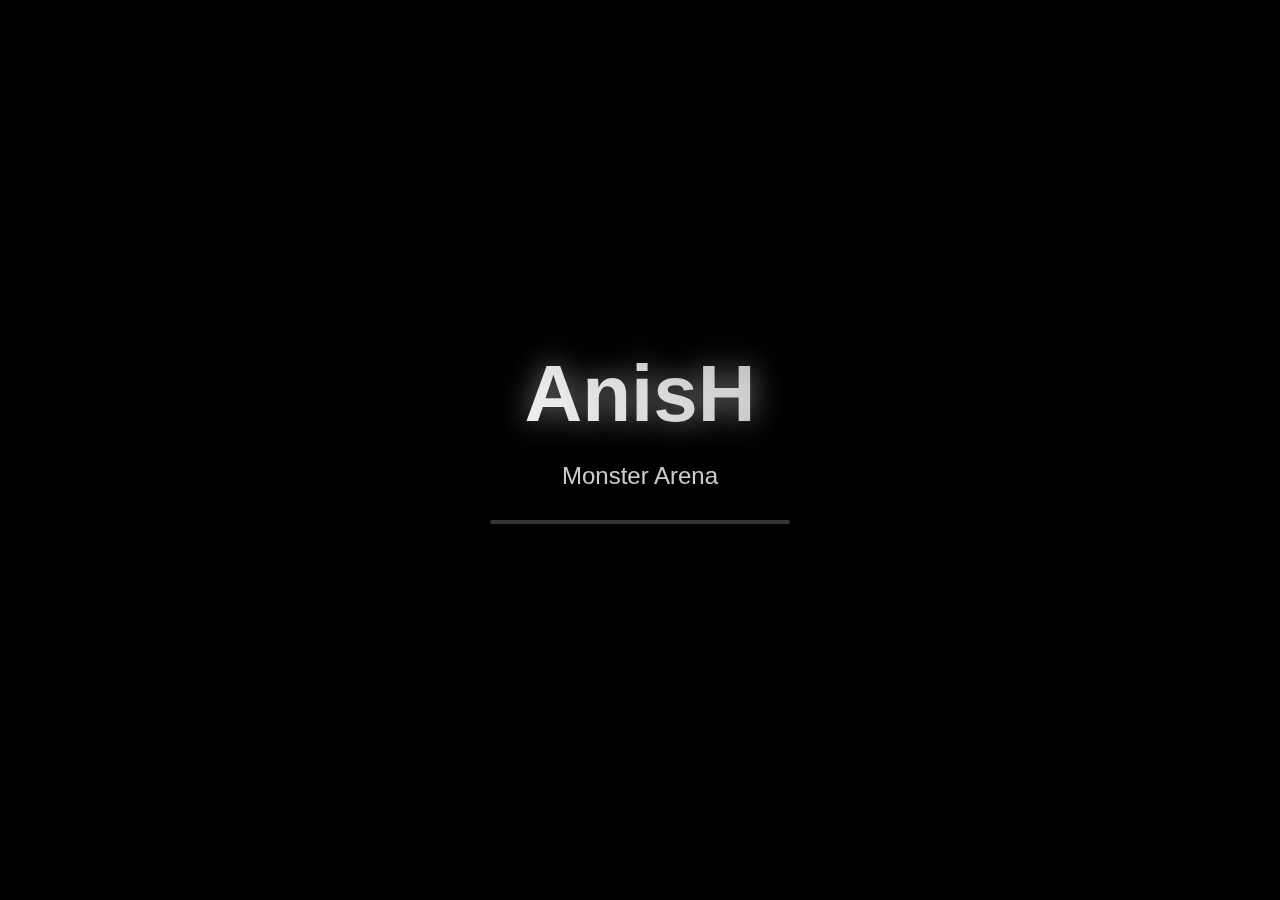
<file: index.html>
<!DOCTYPE html>
<html lang="er" dir="rtl">
<head>
    <meta charset="UTF-8">
    <meta name="viewport" content="width=device-width, initial-scale=1.0, maximum-scale=1.0, user-scalable=no">
    <title>Splash</title>
    <style>
        * {
            margin: 0;
            padding: 0;
            box-sizing: border-box;
            -webkit-tap-highlight-color: transparent;
        }
        
        body {
            background-color: #000000;
            color: white;
            font-family: 'Arial', sans-serif;
            height: 100vh;
            height: 100dvh; /* للهواتف الحديثة */
            display: flex;
            justify-content: center;
            align-items: center;
            overflow: hidden;
            padding: 20px;
        }

        @keyframes fadeIn {
            from {
                opacity: 0;
            }
            to {
                opacity: 1;
            }
            
        }
        
        .splash-container {
            text-align: center;
            animation: fadeIn 2s ease-in-out;
            width: 100%;
            max-width: 400px;
        }
        
        .company-name {
            font-size: clamp(3rem, 12vw, 5rem); /* حجم متجاوب */
            font-weight: bold;
            margin-bottom: 20px;
            background: linear-gradient(45deg, #fff, #aaa);
            -webkit-background-clip: text;
            -webkit-text-fill-color: transparent;
            background-clip: text;
            text-shadow: 0 0 30px rgba(255, 255, 255, 0.5);
            line-height: 1.2;
        }
        
        .tagline {
            font-size: clamp(1rem, 4vw, 1.5rem);
            opacity: 0.8;
            margin-top: 10px;
            animation: pulse 2s infinite;
        }
        
        .loading-bar {
            width: min(80%, 300px); /* يتناسب مع الشاشة */
            height: 4px;
            background: rgba(255, 255, 255, 0.2);
            margin: 30px auto;
            border-radius: 2px;
            overflow: hidden;
        }
        
        .loading-progress {
            height: 100%;
            width: 0%;
            background: linear-gradient(90deg, #fff, #888);
            animation: loading 3s ease-in-out forwards;
        }
        
        /* منع التدوير الأفقي */
        @media (max-height: 500px) {
            .company-name {
                font-size: clamp(2rem, 8vw, 3rem);
            }
            .tagline {
                font-size: 0.9rem;
            }
        }
        
        @keyframes fadeIn {
            from { opacity: 0; transform: scale(0.8); }
            to { opacity: 1; transform: scale(1); }
        }
        
        @keyframes pulse {
            0%, 100% { opacity: 0.6; }
            50% { opacity: 1; }
        }
        
        @keyframes loading {
            0% { width: 0%; }
            100% { width: 100%; }
        }
    </style>
</head>
<body>
    <div class="splash-container">
        <div class="company-name">AnisH</div>
        <div class="tagline">Monster Arena</div>
        <div class="loading-bar">
            <div class="loading-progress"></div>
        </div>
    </div>

    <script>

        setTimeout(() => {

            localStorage.setItem('nextPage' , 'login');

            document.body.style.transition = 'opacity 0.8s ease-in-out';
            document.body.style.opacity = '0';

            setTimeout(() => {
                window.location.href = 'login.html'; 
            },800)
            
        }, 4000); 
        
     
        document.addEventListener('gesturestart', function (e) {
            e.preventDefault();
        });
        
    document.addEventListener('contextmenu', function(e){
        e.preventDefault();
    });

    document.addEventListener('dragstart', function(e){
        if (e.target.tagName == 'IMG'){
            e.preventDefault();
        }
    });

    </script>
</body>
</html>
</file>
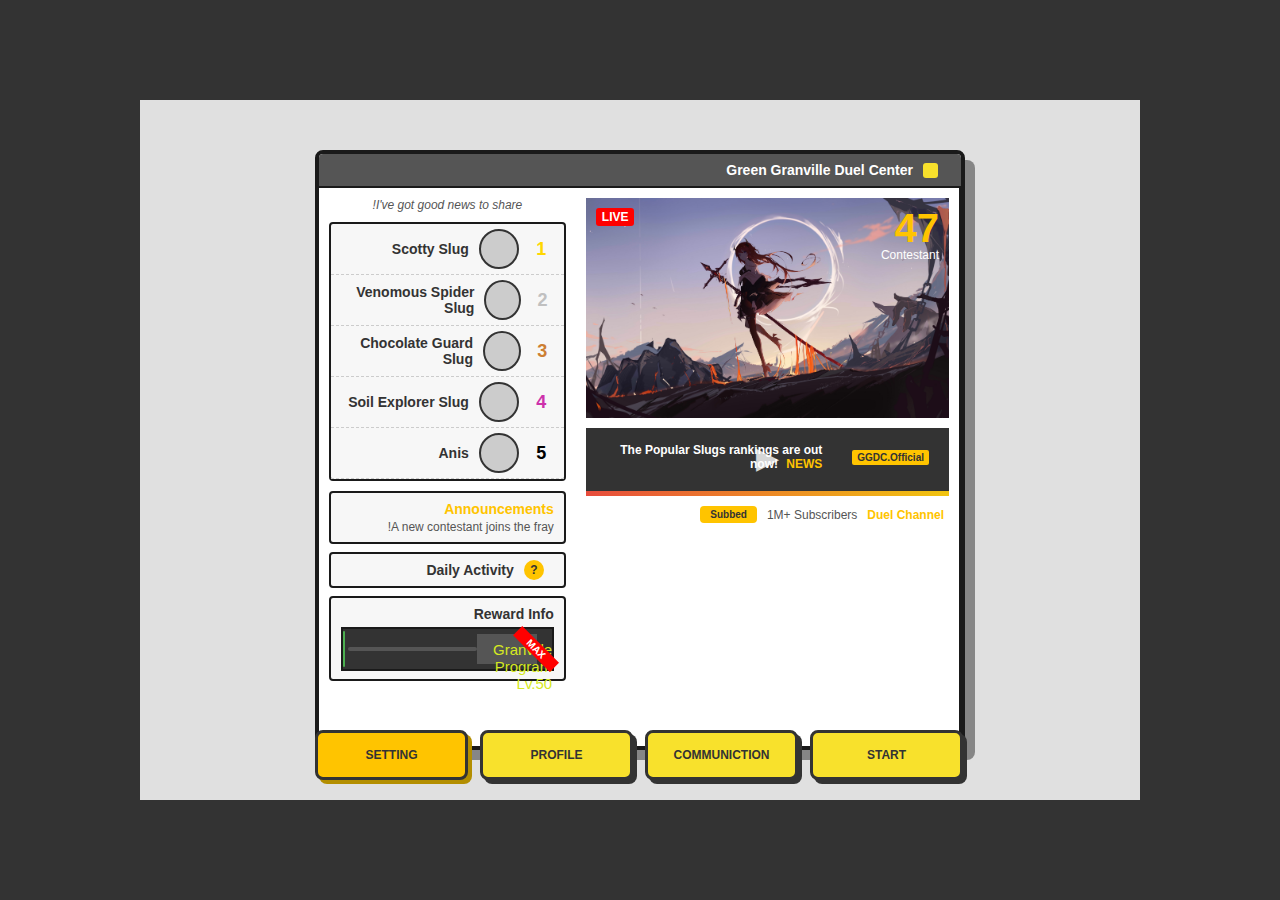
<file: main.html>
<!DOCTYPE html>
<html lang="aen" dir="rtl">
<head>
    <meta charset="UTF-8">
    <meta name="viewport" content="width=device-width, initial-scale=1.0">
    <title>Main Sceen</title>
    <link rel="stylesheet" href="mainstyles.css">
    </head>

    
<body>
    <div class="game-interface-container">
        <div class="main-content-placeholder">
            </div>

        <div class="popup-window">
            <div class="window-header">
                <span class="header-icon">
                    </span>
                <span class="header-title" style="padding-right: 10px;">Green Granville Duel Center</span>
                <div class="window-controls">
                    </div>
            </div>

            <div class="window-body">
                <div class="left-panel">
                    <div class="live-section">
                        <span class="live-tag">LIVE</span>
                        <div class="contestant-info">
                            <span class="number">47</span>
                            <span class="label">Contestant</span>
                        </div>
                        <div class="character-image-placeholder">
                            </div>
                    </div>
                    
                    <div class="video-player">
                        <div class="video-thumbnail">
                            <span class="official-tag">GGDC.Official</span>
                            <p class="video-title" style="padding-right: 30px;">The Popular Slugs rankings are out now! <span>NEWS</span></p>
                            <span class="play-icon" onclick="window.open('http://youtu.be/yau7DUDktXU', '_blank')" style="cursor: pointer;">▶</span>
                        </div>
                        <div class="video-controls">
                            </div>
                    </div>
                    
                    <div class="duel-channel-info">
                        <span class="channel-name">Duel Channel</span>
                        <span class="subscribers">1M+ Subscribers</span>
                        <span style="padding-left: 10px;"></span>
                        <button class="subscribed-btn">Subbed</button>
                    </div>
                </div>

                <div class="right-panel">
                    <p class="reminder-text">I've got good news to share!</p>
                    <div class="ranking-section">
                        <div class="rank-item rank-1">
                            <span class="rank-number">1</span>
                            <div class="rank-image-placeholder"></div>
                            <span class="rank-name" style="padding-right: 10px;">Scotty Slug</span>
                        </div>
                        <div class="rank-item rank-2">
                            <span class="rank-number">2</span>
                            <div class="rank-image-placeholder"></div>
                            <span class="rank-name" style="padding-right: 10px;">Venomous Spider Slug</span>
                        </div>
                        <div class="rank-item rank-3">
                            <span class="rank-number">3</span>
                            <div class="rank-image-placeholder"></div>
                            <span class="rank-name" style="padding-right: 10px;">Chocolate Guard Slug</span>
                        </div>
                        <div class="rank-item rank-4">
                            <span class="rank-number">4</span>
                            <div class="rank-image-placeholder"></div>
                            <span class="rank-name" style="padding-right: 10px;">Soil Explorer Slug</span>
                        </div>
                        <div class="rank-item rank-5">
                            <span class="rank-number">5</span>
                            <div class="rank-image-placeholder"></div>
                            <span class="rank-name" style="padding-right: 10px;">Anis</span>
                        </div>
                    </div>
                    
                    <div class="announcements-section">
                        <h4>Announcements</h4>
                        <p>A new contestant joins the fray!</p>
                    </div>
                    
                    <div class="daily-activity-section">
                        <p style="padding-right: 40px;">Daily Activity</p>
                    </div>
                    
                    <div class="reward-info-section">
                        <p>Reward Info</p>
                        <div class="progress-bar-container">
                            <div class="weapon-icon-placeholder"></div>
                            <div class="level-info">
                                <p style="padding-right: 40px; ">Granville Program Lv.<span">50</span></p>
                            </div>
                            <span class="max-tag">MAX</span>
                        </div>
                    </div>
                </div>
            </div>

            <div class="window-footer">
                <p class="operation-info">
                    <span class="status-icon">🟡</span> Operation Ends at: 2025/10/30 03:59
                </p>
                <p class="days-remaining">6 days Remaining</p>
            </div>
        </div>
        
        <div class="action-buttons-container">
            <a href="stageselect.html" style="text-decoration: none;" class="button-link">
            <button class="action-button join-group">
                <span class="button-text">Start</span>
            </button>
            </a>
            <a href="communication.html" style="text-decoration: none;" class="button-link">
            <button class="action-button create-group">
                <span class="button-text">Communiction</span>
            </button>
            </a>
          <a href="profile.html" style="text-decoration: none;" class="button-link">
            <button class="action-button go-streaming">
                <span class="button-text">Profile</span>
            </button>
          </a>
          <a href="stageselect.html" style="text-decoration: none;" class="button-link">
            <button class="action-button join-event">
                <span class="button-text">Setting</span>
            </button>
          </a>
        </div>
    </div>
</body>

<script>
    document.addEventListener('contextmenu', function(e){
        e.preventDefault();
    });

    document.addEventListener('dragstart', function(e){
        if (e.target.tagName == 'IMG'){
            e.preventDefault();
        }
    });
</script>

</html>
</file>
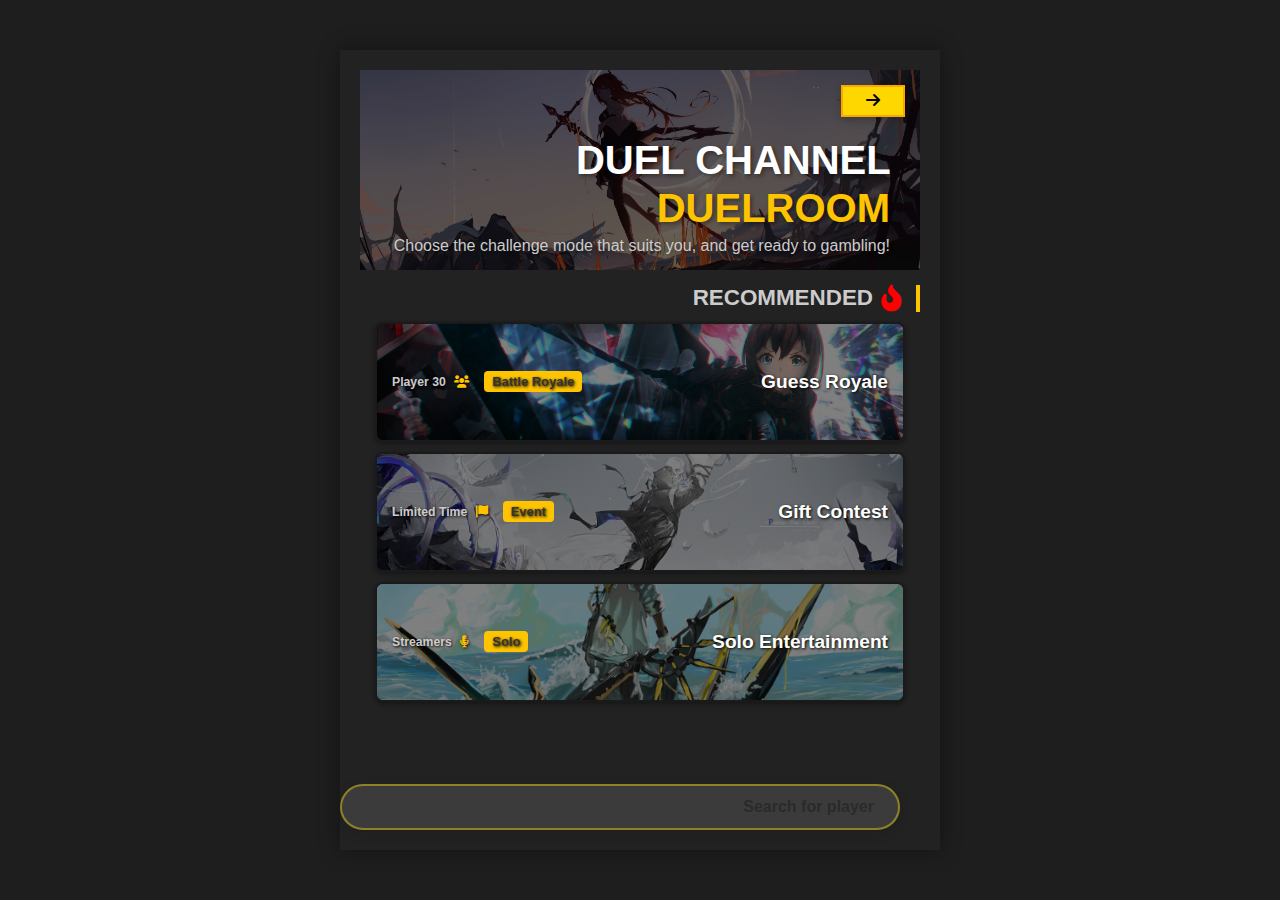
<file: stageselect.html>
<!DOCTYPE html>
<html lang="en" dir="rtl">
<head>
    <meta charset="UTF-8">
    <meta name="viewport" content="width=device-width, initial-scale=1.0">
    <title>Stage Select</title>
    <link rel="stylesheet" href="mainstyles.css"> 
    <link rel="stylesheet" href="stageselectstyle.css"> 
    <link rel="stylesheet" href="https://cdnjs.cloudflare.com/ajax/libs/font-awesome/6.0.0-beta3/css/all.min.css">
</head>
<body>

    <div class="game-interface-container">

        <div class="header-banner" id="headerBanner">
            <div class="overlay"></div>

            <a href="main.html" style="text-decoration: none;">
                <button class="back-btn window-control-btn" aria-label="Return">
                    <i class="fas fa-arrow-right"></i>
                </button>
            </a>
        
            <div class="side-buttons">
                <div class="circle-btn red"></div>
                <div class="circle-btn green"></div>
                <div class="circle-btn blue"></div>
            </div>

            <div class="main-info">
                <h1 class="title-large">DUEL CHANNEL <span class="highlight">DUELROOM</span></h1>
                <p class="channel-motto">
                    !Choose the challenge mode that suits you, and get ready to gambling
                </p>
            </div>
        </div>

        <div class="card-section-container">
            
            <h2 class="section-title">
                <i class="fas fa-fire-alt fire-icon"></i>
                RECOMMENDED
            </h2>
            
            <div class="card-container">
                
                <div class="card" data-bg-class="card-bg-1" data-players="30" data-title="Guess Royale" data-mode="multi">
                    <div class="card-overlay">
                        <p class="card-title">Guess Royale</p>
                        <div class="details">
                            <span class="score-display">Battle Royale</span>
                            <span class="meta"><i class="fas fa-users"></i> 30 Player</span>
                        </div>
                    </div>
                </div>

                <div class="card" data-bg-class="card-bg-2" data-players="5" data-title="Gift Contest" data-mode="event">
                    <div class="card-overlay">
                        <p class="card-title">Gift Contest</p>
                        <div class="details">
                            <span class="no-scores">Event</span>
                            <span class="meta"><i class="fas fa-flag"></i> Limited Time</span>
                        </div>
                    </div>
                </div>

                <div class="card" data-bg-class="card-bg-3" data-players="8" data-title="Solo Entertainment" data-mode="solo">
                    <div class="card-overlay">
                        <p class="card-title">Solo Entertainment</p>
                        <div class="details">
                            <span class="no-scores" style="background-color: var(--primary-yellow);">Solo</span>
                            <span class="meta"><i class="fas fa-microphone-alt"></i> Streamers</span>
                        </div>
                    </div>
                </div>
            </div>
        </div>

        <div class="window-footer floating-mode-btn" id="floatingMatchBtn" onclick="startMatchmaking()">
           Search for player
        </div>

    </div> <script>
        const cards = document.querySelectorAll('.card');
        const floatingBtn = document.getElementById('floatingMatchBtn');
        const headerBanner = document.getElementById('headerBanner');
        let selectedCard = null;
        let selectedBgClass = '';

        // افتراض: إضافة فئة الخلفية الافتراضية عند التحميل
        headerBanner.classList.add('card-bg-default');


        cards.forEach(card => {
            card.addEventListener('click', () => {
                selectCard(card);
            });
        });

        function selectCard(card) {
            // 1. إزالة التحديد والخلفية السابقة
            if (selectedCard) {
                selectedCard.classList.remove('selected');
                headerBanner.classList.remove(selectedBgClass);
            }

            // 2. تطبيق التحديد والخلفية الجديدة
            selectedCard = card;
            card.classList.add('selected');
            selectedBgClass = card.dataset.bgClass;
            headerBanner.classList.remove('card-bg-default'); // إزالة الخلفية الافتراضية
            headerBanner.classList.add(selectedBgClass);

            // 3. تحديث نص زر البدء
            floatingBtn.textContent = 'Star Searching For Players (' + card.dataset.title + ')'; 
            floatingBtn.style.opacity = '1';
            floatingBtn.style.pointerEvents = 'auto';

            // 4. حفظ البيانات في التخزين المحلي (للاستخدام في matchmaking.html)
            localStorage.setItem('selectedCardBgClass', card.dataset.bgClass);
            localStorage.setItem('maxPlayers', card.dataset.players);
            localStorage.setItem('selectedCardTitle', card.dataset.title);
            localStorage.setItem('selectedMode', card.dataset.mode || 'multi'); 
        }

        function startMatchmaking() {
            if (selectedCard) {
                window.location.href = 'matchmaking.html'; // التوجيه إلى صفحة الانتظار
            } else {
                alert('الرجاء اختيار وضع اللعب أولاً!');
            }
        }
    </script>
</body>
</html>
</file>
<file: mainstyles.css>
/* الأنماط العامة وإعادة التعيين */
* {
    box-sizing: border-box;
    margin: 0;
    padding: 0;
    font-family: Arial, sans-serif;
}

:root {
    /* ألوان تقريبية من الصورة */
    --primary-yellow: #ffc400;
    --secondary-yellow: #f8e12c;
    --dark-grey: #333;
    --medium-grey: #555;
    --light-grey: #ccc;
    --white: #fff;
    --red: #f00;
    --green: #4caf50;
    --shadow-color: rgba(0, 0, 0, 0.4);
    --border-color: #1a1a1a;
}

body {
    background-color: var(--dark-grey);
    display: flex;
    justify-content: center;
    align-items: center;
    min-height: 100vh;
    padding: 0;
}

/* ------------------------------------------- */
/* الأنماط الافتراضية: التخطيط العمودي للهواتف (Portrait) */
/* ------------------------------------------- */

.game-interface-container {
    position: relative;
    width: 100%;
    max-width: 600px; /* للحد من العرض في الهاتف */
    height: 100vh;
    min-height: 600px; /* لضمان حد أدنى للارتفاع */
    margin: auto;
    background-color: #e0e0e0;
    display: flex;
    flex-direction: column;
    padding-bottom: 70px; /* مسافة لشريط الأزرار الثابت */
    overflow-y: auto; /* السماح بالتمرير في وضع البورتريه */
}

.popup-window {
    position: relative;
    width: 95%;
    margin: 10px auto;
    background-color: var(--white);
    border: 3px solid var(--border-color);
    border-radius: 8px;
    box-shadow: 4px 4px 0 var(--shadow-color);
    overflow: hidden;
    font-size: 14px;
    flex-shrink: 0; /* لا ينكمش */
}

/* رأس النافذة */
.window-header {
    background-color: var(--medium-grey);
    color: var(--white);
    padding: 8px 15px;
    display: flex;
    align-items: center;
    border-bottom: 2px solid var(--border-color);
    font-weight: bold;
}

.header-icon {
    width: 15px;
    height: 15px;
    background-color: var(--secondary-yellow);
    margin-right: 8px;
    border-radius: 3px;
}

.window-controls {
    margin-right: auto;
}

/* جسم النافذة: عمودي بشكل افتراضي */
.window-body {
    display: flex;
    flex-direction: column;
}

/* اللوحة اليسرى واليمنى: تأخذ العرض الكامل */
.left-panel {
    width: 100%;
    padding: 10px;
    border-right: none;
    border-bottom: 2px solid var(--border-color);
}

.right-panel {
    width: 100%;
    padding: 10px;
    gap: 8px;
}

/* Live Section */
.live-section {
    position: relative;
    background-image: url(assets/1.jpeg);
    height: 200px;
    margin-bottom: 10px;
    overflow: hidden;
    display: flex;
    align-items: flex-end;
}

.live-tag {
    position: absolute;
    top: 10px;
    left: 10px;
    background-color: var(--red);
    color: var(--white);
    padding: 2px 6px;
    font-weight: bold;
    font-size: 12px;
    border-radius: 3px;
}

.contestant-info {
    position: absolute;
    top: 10px;
    right: 10px;
    text-align: right;
    color: var(--primary-yellow);
}

.contestant-info .number {
    display: block;
    font-size: 32px;
    font-weight: bold;
    line-height: 1;
}

.contestant-info .label {
    display: block;
    font-size: 12px;
    color: var(--white);
}

.character-image-placeholder {
    width: 100%;
    height: 100%;
    background-image: url(assets/1.jpeg);
    background-size: cover;
    background-position: center;
    
}

/* Video Player */
.video-player {
    background: linear-gradient(to right, #e74c3c, #f1c40f);
    padding-bottom: 5px;
    margin-bottom: 10px;
}

.video-thumbnail {
    background-color: var(--dark-grey);
    color: var(--white);
    padding: 15px 10px;
    position: relative;
    display: flex;
    align-items: center;
}

.official-tag {
    background-color: var(--primary-yellow);
    color: var(--dark-grey);
    padding: 2px 5px;
    font-size: 10px;
    font-weight: bold;
    border-radius: 2px;
    margin-right: 10px;
}

.video-title {
    font-size: 12px;
    font-weight: bold;
    flex-grow: 1;
}

.video-title span {
    color: var(--primary-yellow);
    margin-left: 5px;
}

.play-icon {
    position: absolute;
    left: 50%;
    top: 50%;
    transform: translate(-50%, -50%);
    font-size: 30px;
    color: var(--white);
    opacity: 0.8;
}

.video-controls {
    height: 5px;
    background-color: var(--dark-grey);
}

.duel-channel-info {
    display: flex;
    align-items: center;
    font-size: 12px;
}

.channel-name {
    color: var(--primary-yellow);
    font-weight: bold;
    margin-right: 5px;
}

.subscribers {
    color: var(--medium-grey);
    margin-right: 10px;
}

.subscribed-btn {
    background-color: var(--primary-yellow);
    color: var(--dark-grey);
    border: none;
    padding: 3px 10px;
    font-weight: bold;
    cursor: pointer;
    border-radius: 4px;
    font-size: 10px;
}

/* Right Panel Elements (as is) */
.reminder-text {
    font-style: italic;
    color: var(--medium-grey);
    text-align: center;
    margin-bottom: 10px;
    font-size: 12px;
}

.ranking-section {
    border: 2px solid var(--border-color);
    border-radius: 4px;
    background-color: #f7f7f7;
    margin-bottom: 10px;
}

.rank-item {
    display: flex;
    align-items: center;
    padding: 5px;
    border-bottom: 1px dashed var(--light-grey);
}

.rank-number {
    font-size: 18px;
    font-weight: bold;
    width: 25px;
    text-align: center;
    margin-right: 5px;
}

.rank-1 .rank-number { color: gold; }
.rank-2 .rank-number { color: silver; }
.rank-3 .rank-number { color: #cd7f32; }
.rank-4 .rank-number { color: #cd32ab; }

.rank-image-placeholder {
    width: 40px;
    height: 40px;
    margin-right: 10px;
    background-color: var(--light-grey);
    border: 2px solid var(--dark-grey);
    border-radius: 50%;
}

.rank-name {
    font-weight: bold;
    color: var(--dark-grey);
}

.announcements-section, .daily-activity-section, .reward-info-section {
    padding: 8px 10px;
    border: 2px solid var(--border-color);
    border-radius: 4px;
    margin-bottom: 8px;
    background-color: #f7f7f7;
    position: relative;
}

.announcements-section h4 {
    color: var(--primary-yellow);
    font-weight: bold;
    font-size: 14px;
    margin-bottom: 3px;
}

.announcements-section p {
    font-size: 12px;
    color: var(--medium-grey);
}

.daily-activity-section p, .reward-info-section p {
    font-weight: bold;
    color: var(--dark-grey);
    
    
}

.daily-activity-section::before, .reward-info-section::before {
    content: '?';
    position: absolute;
    right: 20px;
    top: 50%;
    transform: translateY(-50%);
    width: 20px;
    height: 20px;
    background-color: var(--primary-yellow);
    border-radius: 50%;
    color: var(--dark-grey);
    display: flex;
    justify-content: center;
    align-items: center;
    font-weight: bold;
    font-size: 12px;
}

/* Reward Info Section */
.progress-bar-container {
    display: flex;
    align-items: center;
    background-color: var(--dark-grey);
    border: 2px solid var(--border-color);
    margin-top: 5px;
    padding: 5px;
    position: relative;
}

.weapon-icon-placeholder {
    width: 60px;
    height: 30px;
    background-color: var(--medium-grey);
    margin-right: 10px;
}

.level-info {
    flex-grow: 1;
    background-color: var(--medium-grey);
    color: var(--white);
    padding: 2px 5px;
    border-radius: 3px;
    font-size: 10px;
    
    overflow: hidden;
}

.level-info::after {
    content: '';
    position: absolute;
    top: 2px;
    left: 0;
    height: 90%;
    width: 1%; 
    background-color: var(--green);
    z-index: 1;
    border-radius: 3px;
}

.level-info p {
    color: #d5e921;
    top: 12px;
    left: 150px;
    z-index: 2;
    font-size: 15px;
    font-weight: normal;
    position: absolute;
}

.level-info span {
    position: absolute;
    font-weight: bold;
    font-size: 12px;
    margin-left: 3px;
}

.max-tag {
    position: absolute;
    top: 50%;
    right: -10px;
    transform: translateY(-50%) rotate(45deg);
    background-color: var(--red);
    color: var(--white);
    padding: 1px 15px;
    font-size: 10px;
    font-weight: bold;
    z-index: 3;
}

/* تذييل النافذة */
.window-footer {
    background-color: #f7f7f7;
    padding: 8px 15px;
    border-top: 2px solid var(--border-color);
    display: flex;
    justify-content: space-between;
    align-items: center;
    font-size: 12px;
    color: var(--dark-grey);
    flex-shrink: 0;
}

/* ------------------------------------------- */
/* أزرار الإجراءات السفلية (للهاتف) */
/* ------------------------------------------- */

.action-buttons-container {
    position: fixed; /* تثبيت الشريط في أسفل الشاشة */
    bottom: 0;
    left: 0;
    width: 100%;
    background-color: var(--dark-grey);
    padding: 5px;
    display: flex;
    justify-content: space-between;
    gap: 5px;
    z-index: 10;
    box-shadow: 0 -4px 8px rgba(0, 0, 0, 0.3);
}

.action-button {
    width: 100%;
    flex: 1; /* جعل الأزرار تتوزع بالتساوي */
    margin: 0 1px;
    padding: 10px 3px;
    border: 2px solid var(--dark-grey);
    border-radius: 4px;
    cursor: pointer;
    font-weight: bold;
    text-transform: uppercase;
    box-shadow: 2px 2px 0 var(--dark-grey);
    display: flex;
    flex-direction: column;
    align-items: center;
    justify-content: center;
    font-size: 10px;
    color: var(--dark-grey);
    position: relative;
    white-space: nowrap; /* منع انقسام النص */
    transition: all 0.1s ease-out; /* تحسين الاستجابة */
}

.action-button:active {
    box-shadow: 1px 1px 0 var(--dark-grey); /* تأثير الضغط */
    transform: translate(1px, 1px);
}

.action-button::before {
    font-size: 16px;
    line-height: 1;
    margin-bottom: 1px;
    color: var(--dark-grey);
}

.join-group { background-color: var(--secondary-yellow); }
.create-group { background-color: var(--secondary-yellow); }
.go-streaming { background-color: var(--secondary-yellow); }
.join-event { background-color: var(--primary-yellow); }



.join-event {
    box-shadow: 2px 2px 0 #b38e00;
}

.join-group {
    box-shadow: 2px 2px 0 #b38e00;
}

.go-streaming {
    box-shadow: 2px 2px 0 #b38e00;
}

.create-group {
    box-shadow: 2px 2px 0 #b38e00;
}
/* ------------------------------------------- */
/* Media Query: الشاشات الأكبر (Tablet/Desktop) */
/* ------------------------------------------- */

@media (min-width: 768px) {
    /* العودة للتخطيط الأصلي عالي الجودة للتابلت والكمبيوتر */

    .game-interface-container {
        width: 100%;
        height: 700px; /* ارتفاع ثابت */
        max-width: 1000px; /* عرض ثابت */
        max-height: 90vh;
        padding: 20px;
        min-height: 500px;
        padding-bottom: 20px; /* لا نحتاج مسافة للأزرار الثابتة هنا */
        overflow-y: hidden;
    }

    .popup-window {
        position: absolute;
        top: 50%;
        left: 50%;
        transform: translate(-50%, -50%);
        width: 650px;
        height: 600px; /* تحديد ارتفاع النافذة */
        max-width: none;
        margin: 0;
        border: 4px solid var(--border-color);
        border-radius: 8px;
        box-shadow: 10px 10px 0 var(--shadow-color);
        font-size: 14px;
        flex-direction: column;
    }

    /* جسم النافذة: العودة إلى تخطيط العمودين */
    .window-body {
        flex-direction: row;
        height: 100%;
    }

    .left-panel {
        width: 60%;
        padding: 10px;
        border-right: 2px solid var(--border-color);
        border-bottom: none;
    }

    .right-panel {
        width: 40%;
        padding: 10px;
        overflow-y: auto; /* السماح بالتمرير داخل اللوحة اليمنى */
        gap: 10px;
    }
    
    .live-section {
        height: 220px;
        margin-bottom: 10px;
    }

    .contestant-info .number {
        font-size: 40px;
    }

    .window-footer {
        padding: 8px 15px;
        font-size: 12px;
    }

    .action-buttons-container {
        display: flex; /* إظهار الأزرار */
        position: absolute; /* العودة للموضع المطلق */
        bottom: 20px;
        left: 50%;
        transform: translateX(-50%);
        width: 650px;
        padding: 0;
        gap: 10px;
        background-color: transparent;
        box-shadow: none;
    }

    .action-button {
        padding: 15px 5px;
        border: 3px solid var(--dark-grey);
        border-radius: 8px;
        box-shadow: 4px 4px 0 var(--dark-grey);
        font-size: 12px;
        flex: 1;
    }

    .action-button::before {
        font-size: 20px;
        margin-bottom: 3px;
    }
    
    .join-event {
        box-shadow: 4px 4px 0 #b38e00; 
    }
}



.button-link {
    flex: 1;
    display: block;
    text-decoration: none;
    margin: 0 1px;
}
</file>
<file: stageselectstyle.css>
/* stageselectstyle.css */

/* الأنماط العامة وإعدادات الخطوط (تم توحيدها مع mainstyles.css) */
:root {
    --primary-yellow: #ffc400; 
    --secondary-yellow: #f8e12c;
    --dark-grey: #333; 
    --medium-grey: #555;
    --light-grey: #ccc;
    --white: #fff;
    --red: #f00;
    --green: #4caf50;
    --shadow-color: rgba(0, 0, 0, 0.4);
    --border-color: #1a1a1a; 
    
    --text-color: var(--white);
    --dark-bg: #1e1e1e; /* خلفية الشاشة */
    --window-bg: #222; /* خلفية محتوى النافذة القابلة للتمرير */
    --overlay-color: rgba(0, 0, 0, 0.6); /* زيادة التعتيم للخلفية */
}

* {
    box-sizing: border-box;
    margin: 0;
    padding: 0;
    font-family: sans-serif;
}

body {
    background-color: var(--dark-bg);
    color: var(--text-color);
    direction: rtl; 
    display: flex; 
    justify-content: center;
    align-items: flex-start; /* تغيير ليتناسب مع التمرير */
    min-height: 100vh;
}

/* ========================================= */
/* هيكل الواجهة الرئيسية */
/* ========================================= */

.game-interface-container {
    /* تم توحيد هذا مع mainstyles.css */
    position: relative;
    width: 100%;
    max-width: 600px;
    height: 100vh; /* لتغطية كامل الارتفاع */
    background-color: var(--window-bg); /* خلفية الإطار الداخلي */
    box-shadow: 0 0 20px var(--shadow-color);
    display: flex;
    flex-direction: column; /* ترتيب العناصر عمودياً */
}


/* ========================================= */
/* 1. قسم الراية العلوية (Header Banner) */
/* ========================================= */

.header-banner {
    width: 100%;
    min-height: 250px; 
    position: relative;
    overflow: hidden;
    background: var(--dark-grey) no-repeat center center/cover; /* الخلفية الافتراضية */
    transition: background-image 0.5s ease;
    flex-shrink: 0; /* لمنع تقلصها عند التمرير */
}

.overlay {
    position: absolute;
    top: 0;
    left: 0;
    width: 100%;
    height: 100%;
    background: var(--overlay-color); 
    z-index: 1;
}

/* فئات الخلفيات الديناميكية (يجب استبدال الروابط بالصور الخاصة بك) */
.card-bg-default {
    background-image: url(assets/1.jpeg); /* خلفية افتراضية */
}
.card-bg-1 {
    background-image: url(assets/2.jpg); 
}
.card-bg-2 {
    background-image: url(assets/4.jpg); 
}
.card-bg-3 {
    background-image: url(assets/3.jpg); 
}
/* تنسيق الصورة الموحد للخلفيات */
.card-bg-default, .card-bg-1, .card-bg-2, .card-bg-3 {
    background-size: cover !important;
    background-position: center !important;
}


/* عناصر التحكم داخل البانر */
.back-btn {
    position: absolute;
    top: 15px;
    right: 15px;
    z-index: 10;
    background-color: #FFD700; /* لون أصفر مشرق */
    color: #000; /* لون النص أسود للتباين */
    border: 2px solid #FFA500; /* حدود برتقالية لإضافة عمق */
    border-radius: 0; /* مستطيل تماماً (بدون زوايا مستديرة) */
    padding: 5px 23px; /* حجم داخلي مناسب */
    font-size: 16px; /* حجم خط واضح */
    font-weight: bold; /* خط عريض */
    cursor: pointer; /* مؤشر يد عند التمرير */
    transition: background-color 0.3s ease, transform 0.2s ease; /* تأثيرات انتقال سلسة */
    box-shadow: 0 4px 8px rgba(0, 0, 0, 0.2); /* ظل خفيف لإضافة عمق */
}

.back-btn:hover {
    background-color: #FFC107; /* أصفر أفتح عند التمرير */
    transform: scale(1.05); /* تكبير خفيف عند التمرير */
}

.back-btn:active {
    transform: scale(0.95); /* تصغير عند الضغط لإحساس تفاعلي */
}


.side-buttons {
    display: flex;
    gap: 5px;
    position: absolute;
    top: 15px;
    left: 15px;
    z-index: 10;
}
.circle-btn {
    width: 15px;
    height: 15px;
    border-radius: 50%;
    border: none;
    cursor: pointer;
    transition: transform 0.1s;
    z-index: 10;
}

.main-info {
    position: absolute;
    bottom: 20px;
    right: 20px;
    z-index: 2;
    text-shadow: 2px 2px 4px var(--shadow-color);
}

.title-large {
    font-size: 2.5em; 
    color: var(--white);
    line-height: 1.2;
}

.highlight {
    color: var(--primary-yellow); 
}

.channel-motto {
    font-size: 1em;
    color: var(--light-grey);
    margin-top: 5px;
}

/* ========================================= */
/* 2. قسم البطاقات (Content Area) */
/* ========================================= */

.card-section-container {
    flex-grow: 1; /* للسماح لها بملء المساحة المتبقية */
    overflow-y: auto; /* لجعل هذا الجزء قابل للتمرير */
    background-color: var(--window-bg);
}

.section-title {
    font-size: 1.4em;
    margin-top: 15px;
    margin-bottom: 10px;
    padding-right: 15px;
    padding-left: 15px;
    border-right: 4px solid var(--primary-yellow); 
    color: var(--light-grey);
    display: flex;
    align-items: center;
    gap: 8px;
    font-weight: bold;
}

.fire-icon {
    color: var(--red); 
    font-size: 1.2em;
}

.card-container {
    display: flex;
    flex-direction: column; /* عمودي على الهاتف */
    gap: 10px; 
    padding: 0 15px 15px 15px; 
}

/* توحيد أنماط البطاقة */
.card {
    height: 80px; /* تقليل الارتفاع لتناسب العرض الكامل */
    min-width: 100%;
    border-radius: 8px;
    overflow: hidden;
    position: relative;
    cursor: pointer;
    border: 2px solid var(--border-color); 
    background-color: var(--dark-grey); /* خلفية احتياطية */
    box-shadow: 0 2px 5px var(--shadow-color);
    transition: transform 0.2s, box-shadow 0.2s, border-color 0.2s;
    
    /* خلفيات البطاقات الداخلية (يجب استبدال الروابط بالصور الخاصة بك) */
    background: url(assets/2.jpg) no-repeat center center/cover;
}

.card:nth-child(2) {
    background: url(assets/4.jpg) no-repeat center center/cover;
}
.card:nth-child(3) {
    background: url(assets/3.jpg) no-repeat center center/cover;
}

.card:hover {
    transform: translateY(-2px);
    box-shadow: 0 4px 8px var(--shadow-color);
}

.card.selected {
    border: 3px solid var(--primary-yellow); 
    box-shadow: 0 0 10px rgba(255, 196, 0, 0.8); 
}

.card-overlay {
    position: absolute;
    top: 0;
    left: 0;
    width: 100%;
    height: 100%;
    padding: 10px 15px;
    background: rgba(0, 0, 0, 0.5); /* تظليل خفيف للقراءة */
    color: var(--text-color);
    display: flex;
    justify-content: space-between;
    align-items: center;
    text-shadow: 1px 1px 3px #000;
}

.card-title {
    font-size: 1.2em;
    font-weight: bold;
    margin: 0;
    color: var(--white);
    flex-grow: 1; /* ليأخذ أكبر مساحة ممكنة */
    text-align: right;
}

.details {
    display: flex;
    align-items: center;
    gap: 15px;
    font-size: 0.9em;
    color: var(--light-grey);
    font-weight: bold;
}

.score-display, .no-scores {
    font-size: 0.9em;
    background-color: var(--primary-yellow);
    color: var(--dark-grey);
    padding: 3px 8px;
    border-radius: 4px;
    font-weight: bold;
}

.meta {
    font-size: 0.85em;
}
.meta i {
    color: var(--primary-yellow);
    margin-left: 5px;
}

/* ========================================= */
/* 3. زر بدء اللعب (Window Footer) */
/* ========================================= */
.floating-mode-btn {
    /* تطبيق نمط التذييل الموحد */
    width: 100%;
    background-color: var(--dark-grey); /* توحيد الخلفية مع شريط العنوان لـ main.html */
    color: var(--primary-yellow);
    border-top: 2px solid var(--border-color);
    text-align: center;
    font-weight: bold;
    font-size: 1.1em;
    cursor: pointer;
    opacity: 0.5; 
    pointer-events: none;
    transition: opacity 0.3s, background-color 0.2s;
    padding: 15px; 
    flex-shrink: 0; /* لمنعه من التقلص عند التمرير */
}

.floating-mode-btn {
    /* تصميم أساسي محسن */
    background-color: var(--medium-grey); /* خلفية رمادية متوسطة كافتراضي */
    color: var(--dark-grey); /* لون نص رمادي داكن كافتراضي */
    border: 2px solid var(--secondary-yellow); /* حدود صفراء ثانوية لإضافة عمق */
    border-radius: 25px; /* حواف مستديرة (قيمة متوسطة لمظهر دائري نسبياً) */
    padding: 12px 24px; /* حجم داخلي مناسب للزر */
    font-size: 16px; /* حجم خط واضح */
    font-weight: bold; /* خط عريض */
    cursor: pointer; /* مؤشر يد عند التمرير */
    transition: all 0.3s ease; /* انتقال سلس لجميع الخصائص */
    box-shadow: 0 4px 12px rgba(0, 0, 0, 0.15); /* ظل خفيف لإضافة عمق */
    margin-left: 20px; /* مسافة من الحافة اليسرى للشاشة */
    margin-right: 20px; /* مسافة من الحافة اليمنى للشاشة */
    /* إذا كان الزر عائماً (floating)، يمكن إضافة position: fixed; bottom: 20px; left: 50%; transform: translateX(-50%); لتوسيطه أو تعديل حسب الحاجة */
}

.floating-mode-btn:hover {
    background-color: var(--medium-grey);
    color: var(--secondary-yellow);
    box-shadow: 0 6px 16px rgba(0, 0, 0, 0.25); /* تعزيز الظل عند التمرير */
    transform: translateY(-2px); /* رفع خفيف لإحساس تفاعلي */
}

.floating-mode-btn[style*="opacity: 1"] {
    background-color: var(--primary-yellow);
    color: var(--dark-grey);
    box-shadow: 0 6px 16px rgba(0, 0, 0, 0.25); /* تعزيز الظل عند التنشيط */
    transform: translateY(-2px); /* رفع خفيف لإحساس تفاعلي */
}


/* ========================================= */
/* استجابة الشاشات الأكبر (MOBILE Responsive) */
/* ========================================= */
@media (min-width: 601px) {
    
    .game-interface-container {
        height: 90vh; /* تقليل الارتفاع قليلاً على الشاشات الكبيرة */
        max-height: 800px; /* حد أقصى للارتفاع */
    }
    
    .header-banner {
        min-height: 200px; /* تقليل ارتفاع الراية قليلاً */
    }

    .main-info {
        right: 30px;
        bottom: 15px;
    }
    
    .card-container {
        flex-direction: row;
        flex-wrap: wrap; 
        justify-content: space-between;
        padding: 0 15px 15px 15px; 
    }

    .card {
        width: 32%; /* عرض ثلاث بطاقات في الصف مع مسافة بينها */
        height: 120px; 
    }
    
    .floating-mode-btn {
        /* إبقاء الزر في الأسفل تماماً داخل الحاوية */
        position: static; 
        margin-top: auto; 
    }
}
</file>
